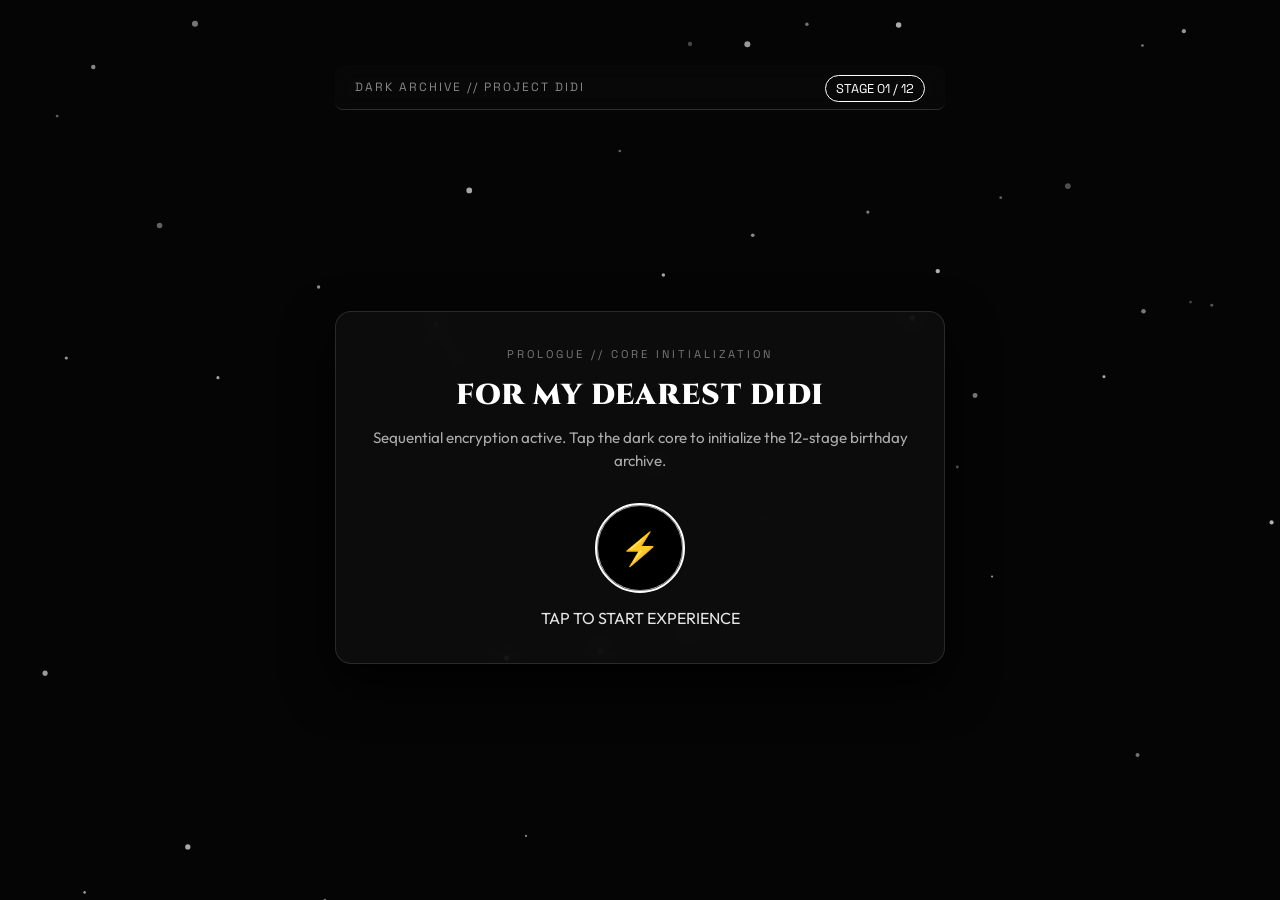
<file: index.html>
<!DOCTYPE html>
<html lang="en">
<head>
  <meta charset="UTF-8">
  <meta name="viewport" content="width=device-width, initial-scale=1.0">
  <title>ARCHIVE // HADES - Didi Birthday Edition</title>
  <link rel="stylesheet" href="style.css">
  <link href="https://fonts.googleapis.com/css2?family=Cinzel:wght@600;900&family=Outfit:wght@300;400;600;800&family=Space+Grotesk:wght@700&display=swap" rel="stylesheet">
</head>
<body>

  <!-- Anime Particles Canvas -->
  <canvas id="animeCanvas"></canvas>

  <div class="app-container">

    <!-- Header Stage Tracker -->
    <header class="anime-header">
      <div class="logo">DARK ARCHIVE // PROJECT DIDI</div>
      <div class="step-tracker">
        <span id="stepCounter">STAGE 01 / 12</span>
      </div>
    </header>

    <!-- MAIN STAGE WRAPPER -->
    <main class="step-wrapper">

      <!-- STAGE 1: The Seal -->
      <section class="step-card active" id="step1">
        <div class="card-glass">
          <div class="anime-tag">PROLOGUE // CORE INITIALIZATION</div>
          <h1 class="title-glow">FOR MY DEAREST DIDI</h1>
          <p class="subtitle">Sequential encryption active. Tap the dark core to initialize the 12-stage birthday archive.</p>
          
          <div class="gift-box-trigger" id="step1Trigger">
            <div class="cyber-core">
              <span class="core-icon">⚡</span>
              <div class="core-pulse"></div>
            </div>
            <p class="trigger-hint">TAP TO START EXPERIENCE</p>
          </div>
        </div>
      </section>

      <!-- STAGE 2: Memory Key Matrix -->
      <section class="step-card" id="step2">
        <div class="card-glass">
          <div class="anime-tag">STAGE 02 // ACCESS KEY</div>
          <h2 class="section-title">THE ARCHIVE KEY CODE</h2>
          <p class="subtitle">Enter the secret birthday code sequence: <strong>1 - 4 - 0 - 9</strong></p>

          <div class="pin-display" id="pinDisplay">_ _ _ _</div>
          <div class="keypad">
            <button class="key-btn" data-val="1">1</button>
            <button class="key-btn" data-val="4">4</button>
            <button class="key-btn" data-val="0">0</button>
            <button class="key-btn" data-val="9">9</button>
          </div>
        </div>
      </section>

      <!-- STAGE 3: Virtual Candle Blow -->
      <section class="step-card" id="step3">
        <div class="card-glass">
          <div class="anime-tag">STAGE 03 // IGNITION</div>
          <h2 class="section-title">THE DARK FLAME</h2>
          <p class="subtitle">Tap the flame to extinguish and unlock the next phase.</p>

          <div class="cake-container">
            <div class="cake-3d">
              <div class="candle" id="candleFlame">
                <div class="flame"></div>
                <div class="smoke"></div>
              </div>
              <div class="cake-layer layer-top"></div>
              <div class="cake-layer layer-bottom"></div>
            </div>
          </div>

          <button class="btn-anime" id="blowBtn">💨 EXTINGUISH FLAME</button>
        </div>
      </section>

      <!-- STAGE 4: Anime Dialogue 1 -->
      <section class="step-card" id="step4">
        <div class="card-glass">
          <div class="anime-tag">STAGE 04 // DIALOGUE PROTOCOL #1</div>
          <div class="dialogue-box">
            <span class="speaker">CHANDRASHEKHAR:</span>
            <p class="dialogue-text">"Didi, chahe tum gussa ho jao ya shaant raho... ghar ka atmosphere tumhare aane se hi brightening aur complete lagta hai."</p>
          </div>
          <button class="btn-anime" id="step4Next">PROCEED ➔</button>
        </div>
      </section>

      <!-- STAGE 5: 3D Flip Card -->
      <section class="step-card" id="step5">
        <div class="card-glass">
          <div class="anime-tag">STAGE 05 // CARD FLIP</div>
          <h2 class="section-title">EXCLUSIVE MEMORY CARD</h2>
          <p class="subtitle">Click to flip the card and reveal the handwritten note.</p>

          <div class="flip-card" id="card3d">
            <div class="flip-card-inner">
              <div class="flip-card-front">
                <div class="front-content">
                  <span class="symbol">🎴</span>
                  <h3>CLICK TO UNVEIL</h3>
                </div>
              </div>
              <div class="flip-card-back">
                <div class="back-content">
                  <h4>SISTER RECOGNITION</h4>
                  <p>"You are literally the best sister ever. Always guiding me and being there!"</p>
                </div>
              </div>
            </div>
          </div>

          <button class="btn-anime hidden" id="step5Next">NEXT CHAPTER ➔</button>
        </div>
      </section>

      <!-- STAGE 6: Sister Memory Puzzle Mini-Game -->
      <section class="step-card" id="step6">
        <div class="card-glass">
          <div class="anime-tag">STAGE 06 // MEMORY MATRIX</div>
          <h2 class="section-title">MATCH THE SYMBOLS</h2>
          <p class="subtitle">Match all 2 pairs to bypass the security wall.</p>

          <div class="puzzle-grid" id="puzzleGrid">
            <!-- Dynamically populated by JS -->
          </div>

          <button class="btn-anime hidden" id="step6Next">MATRIX CLEARED ➔</button>
        </div>
      </section>

      <!-- STAGE 7: Anime Dialogue 2 -->
      <section class="step-card" id="step7">
        <div class="card-glass">
          <div class="anime-tag">STAGE 07 // DIALOGUE PROTOCOL #2</div>
          <div class="dialogue-box">
            <span class="speaker">CHANDRASHEKHAR:</span>
            <p class="dialogue-text">"Log kehte hain sisters irritating hoti hain... par mujhe pata hai tum sabse care karne wali di ho!"</p>
          </div>
          <button class="btn-anime" id="step7Next">PROCEED ➔</button>
        </div>
      </section>

      <!-- STAGE 8: Interactive Wish Generator -->
      <section class="step-card" id="step8">
        <div class="card-glass">
          <div class="anime-tag">STAGE 08 // WISH GENERATOR</div>
          <h2 class="section-title">BROTHERLY BLESSING CORE</h2>
          <p class="subtitle">Tap button to extract 3 custom birthday wishes.</p>

          <div class="roast-display-box" id="wishDisplay">
            <p id="wishText">"Tap button below to extract wishes..."</p>
          </div>

          <div class="roast-controls">
            <button class="btn-anime" id="genWishBtn">✨ EXTRACT WISH</button>
            <button class="btn-anime hidden" id="step8Next">CONTINUE ➔</button>
          </div>
        </div>
      </section>

      <!-- STAGE 9: Anime Dialogue 3 -->
      <section class="step-card" id="step9">
        <div class="card-glass">
          <div class="anime-tag">STAGE 09 // DIALOGUE PROTOCOL #3</div>
          <div class="dialogue-box">
            <span class="speaker">CHANDRASHEKHAR:</span>
            <p class="dialogue-text">"Iss saal tumhare saare dreams aur career goals poore honge. Always keep shining Didi!"</p>
          </div>
          <button class="btn-anime" id="step9Next">PROCEED ➔</button>
        </div>
      </section>

      <!-- STAGE 10: Sister Appreciation Meter -->
      <section class="step-card" id="step10">
        <div class="card-glass">
          <div class="anime-tag">STAGE 10 // OVERDRIVE</div>
          <h2 class="section-title">APPRECIATION OVERLOAD</h2>
          <p class="subtitle">Tap repeated times to charge the energy bar to 100%.</p>

          <div class="meter-bar-outer">
            <div class="meter-bar-inner" id="meterInner"></div>
          </div>
          <div class="meter-value" id="meterVal">0%</div>

          <button class="btn-anime" id="chargeBtn">⚡ CHARGE ENERGY</button>
        </div>
      </section>

      <!-- STAGE 11: Final Heartfelt Note -->
      <section class="step-card" id="step11">
        <div class="card-glass">
          <div class="anime-tag">STAGE 11 // HEARTFELT STATEMENT</div>
          <h2 class="section-title">THE SINCERE NOTE</h2>
          <p class="subtitle" style="text-align: left; line-height: 1.8;">
            "Didi, tumhare bina life boring ho jati. Tumhare saath ladna, baatein karna aur masti karna mera favorite time-pass hai. Hamesha aise hi muskuraate rehna!"
          </p>
          <button class="btn-anime" id="step11Next">UNVEIL FINAL DEDICATION ➔</button>
        </div>
      </section>

      <!-- STAGE 12: Epilogue Dedicated by Chandrashekhar -->
      <section class="step-card" id="step12">
        <div class="card-glass">
          <div class="anime-tag">EPILOGUE // FINAL DEDICATION</div>
          <h1 class="title-glow">HAPPY BIRTHDAY DIDI!</h1>
          
          <div class="final-letter">
            <p class="letter-line">"May your year be filled with happiness, success, and infinite peaceful moments."</p>
            
            <div class="exclusive-badge">
              <span>DESIGNED & CREATED BY</span>
              <h3>CHANDRASHEKHAR</h3>
              <p>Aapka Pyara Bhai</p>
            </div>
          </div>

          <button class="btn-anime" id="restartBtn">🔄 REPLAY 12 STAGES</button>
        </div>
      </section>

    </main>

  </div>

  <script src="script.js"></script>
</body>
</html>
</file>
<file: style.css>
* {
  margin: 0;
  padding: 0;
  box-sizing: border-box;
  user-select: none;
}

body {
  background-color: #050505;
  color: #e6e6e6;
  font-family: 'Outfit', sans-serif;
  overflow-x: hidden;
  min-height: 100vh;
  display: flex;
  justify-content: center;
  align-items: center;
}

#animeCanvas {
  position: fixed;
  top: 0;
  left: 0;
  width: 100vw;
  height: 100vh;
  z-index: 1;
  pointer-events: none;
}

.app-container {
  position: relative;
  z-index: 10;
  width: 100%;
  max-width: 650px;
  min-height: 90vh;
  padding: 20px;
  display: flex;
  flex-direction: column;
}

.anime-header {
  display: flex;
  justify-content: space-between;
  align-items: center;
  padding: 12px 20px;
  border-bottom: 1px solid rgba(255, 255, 255, 0.15);
  margin-bottom: 30px;
  background: rgba(10, 10, 10, 0.6);
  backdrop-filter: blur(10px);
  border-radius: 8px;
}

.logo {
  font-family: 'Space Grotesk', sans-serif;
  font-size: 0.75rem;
  letter-spacing: 2px;
  color: #888;
}

.step-tracker span {
  font-family: 'Space Grotesk', sans-serif;
  font-size: 0.8rem;
  color: #ffffff;
  border: 1px solid #ffffff;
  padding: 4px 10px;
  border-radius: 20px;
}

.step-wrapper {
  position: relative;
  flex: 1;
  display: flex;
  align-items: center;
  justify-content: center;
}

.step-card {
  display: none;
  width: 100%;
  opacity: 0;
  transform: translateY(20px) scale(0.98);
  transition: all 0.5s cubic-bezier(0.16, 1, 0.3, 1);
}

.step-card.active {
  display: block;
  opacity: 1;
  transform: translateY(0) scale(1);
}

.card-glass {
  background: rgba(15, 15, 15, 0.85);
  border: 1px solid rgba(255, 255, 255, 0.12);
  border-radius: 16px;
  padding: 35px 25px;
  text-align: center;
  box-shadow: 0 20px 50px rgba(0, 0, 0, 0.9);
  backdrop-filter: blur(15px);
}

.anime-tag {
  font-family: 'Space Grotesk', sans-serif;
  font-size: 0.7rem;
  letter-spacing: 3px;
  color: #777;
  margin-bottom: 15px;
}

.title-glow {
  font-family: 'Cinzel', serif;
  font-size: 1.8rem;
  font-weight: 900;
  color: #fff;
  letter-spacing: 1px;
  margin-bottom: 12px;
}

.section-title {
  font-family: 'Space Grotesk', sans-serif;
  font-size: 1.3rem;
  color: #fff;
  margin-bottom: 10px;
}

.subtitle {
  font-size: 0.95rem;
  color: #aaa;
  margin-bottom: 30px;
  line-height: 1.5;
}

.cyber-core {
  position: relative;
  width: 90px;
  height: 90px;
  background: #000;
  border: 2px solid #fff;
  border-radius: 50%;
  margin: 0 auto 15px;
  display: flex;
  align-items: center;
  justify-content: center;
}

.core-icon {
  font-size: 2rem;
}

.core-pulse {
  position: absolute;
  width: 100%;
  height: 100%;
  border-radius: 50%;
  border: 1px solid rgba(255, 255, 255, 0.6);
  animation: pulse 2s infinite;
}

@keyframes pulse {
  0% { transform: scale(1); opacity: 1; }
  100% { transform: scale(1.6); opacity: 0; }
}

.pin-display {
  font-family: 'Space Grotesk', sans-serif;
  font-size: 2rem;
  letter-spacing: 10px;
  margin-bottom: 25px;
  color: #fff;
}

.keypad {
  display: grid;
  grid-template-columns: repeat(2, 1fr);
  gap: 15px;
  max-width: 200px;
  margin: 0 auto;
}

.key-btn {
  background: #111;
  border: 1px solid #fff;
  color: #fff;
  padding: 15px;
  font-size: 1.2rem;
  border-radius: 8px;
  cursor: pointer;
}

.cake-container {
  height: 140px;
  display: flex;
  align-items: center;
  justify-content: center;
  margin-bottom: 25px;
}

.cake-3d {
  position: relative;
  width: 130px;
}

.cake-layer {
  background: #222;
  border: 2px solid #fff;
  border-radius: 10px;
  margin: 0 auto;
}

.layer-bottom { width: 130px; height: 45px; }
.layer-top { width: 90px; height: 40px; margin-bottom: -5px; }

.candle {
  position: absolute;
  top: -25px;
  left: 50%;
  transform: translateX(-50%);
  width: 10px;
  height: 30px;
  background: #fff;
  border-radius: 3px;
}

.flame {
  position: absolute;
  top: -12px;
  left: 50%;
  transform: translateX(-50%);
  width: 12px;
  height: 15px;
  background: #fff;
  border-radius: 50%;
  box-shadow: 0 0 15px #fff;
  animation: flicker 0.1s infinite alternate;
}

.candle.off .flame { opacity: 0; }

@keyframes flicker {
  0% { transform: translateX(-50%) scale(1); }
  100% { transform: translateX(-50%) scale(1.1); }
}

.dialogue-box {
  background: #0a0a0a;
  border-left: 3px solid #fff;
  padding: 20px;
  text-align: left;
  margin-bottom: 25px;
}

.speaker {
  font-family: 'Space Grotesk', sans-serif;
  font-size: 0.8rem;
  color: #888;
  display: block;
  margin-bottom: 8px;
}

.dialogue-text {
  font-size: 1.05rem;
  line-height: 1.6;
  color: #fff;
}

.flip-card {
  width: 100%;
  max-width: 300px;
  height: 180px;
  perspective: 1000px;
  margin: 0 auto 25px;
  cursor: pointer;
}

.flip-card-inner {
  position: relative;
  width: 100%;
  height: 100%;
  transition: transform 0.8s;
  transform-style: preserve-3d;
}

.flip-card.flipped .flip-card-inner { transform: rotateY(180deg); }

.flip-card-front, .flip-card-back {
  position: absolute;
  width: 100%;
  height: 100%;
  backface-visibility: hidden;
  border-radius: 12px;
  border: 1px solid #fff;
  display: flex;
  align-items: center;
  justify-content: center;
  padding: 15px;
}

.flip-card-front { background: #111; color: #fff; }
.flip-card-back { background: #fff; color: #000; transform: rotateY(180deg); }

.puzzle-grid {
  display: grid;
  grid-template-columns: repeat(2, 1fr);
  gap: 15px;
  max-width: 250px;
  margin: 0 auto 25px;
}

.puzzle-tile {
  height: 90px;
  background: #111;
  border: 1px solid #fff;
  border-radius: 8px;
  display: flex;
  align-items: center;
  justify-content: center;
  font-size: 1.8rem;
  cursor: pointer;
}

.roast-display-box {
  min-height: 90px;
  background: rgba(0, 0, 0, 0.6);
  border: 1px dashed rgba(255, 255, 255, 0.3);
  border-radius: 8px;
  display: flex;
  align-items: center;
  justify-content: center;
  padding: 15px;
  margin-bottom: 25px;
}

.meter-bar-outer {
  width: 100%;
  height: 15px;
  background: #111;
  border: 1px solid #fff;
  border-radius: 10px;
  overflow: hidden;
  margin-bottom: 10px;
}

.meter-bar-inner {
  width: 0%;
  height: 100%;
  background: #fff;
  transition: width 0.2s ease;
}

.meter-value {
  font-family: 'Space Grotesk', sans-serif;
  font-size: 1.2rem;
  margin-bottom: 25px;
}

.exclusive-badge {
  margin-top: 30px;
  padding-top: 20px;
  border-top: 1px solid rgba(255, 255, 255, 0.15);
}

.exclusive-badge span { font-size: 0.75rem; color: #888; }
.exclusive-badge h3 { font-family: 'Cinzel', serif; font-size: 1.8rem; margin: 5px 0; }
.exclusive-badge p { font-size: 0.9rem; color: #aaa; }

.btn-anime {
  background: #fff;
  color: #000;
  border: none;
  padding: 14px 28px;
  font-family: 'Space Grotesk', sans-serif;
  font-size: 0.85rem;
  font-weight: 700;
  border-radius: 6px;
  cursor: pointer;
  transition: all 0.3s ease;
  width: 100%;
}

.btn-anime:hover { background: #e0e0e0; transform: translateY(-2px); }
.btn-anime.hidden { display: none; }
</file>
